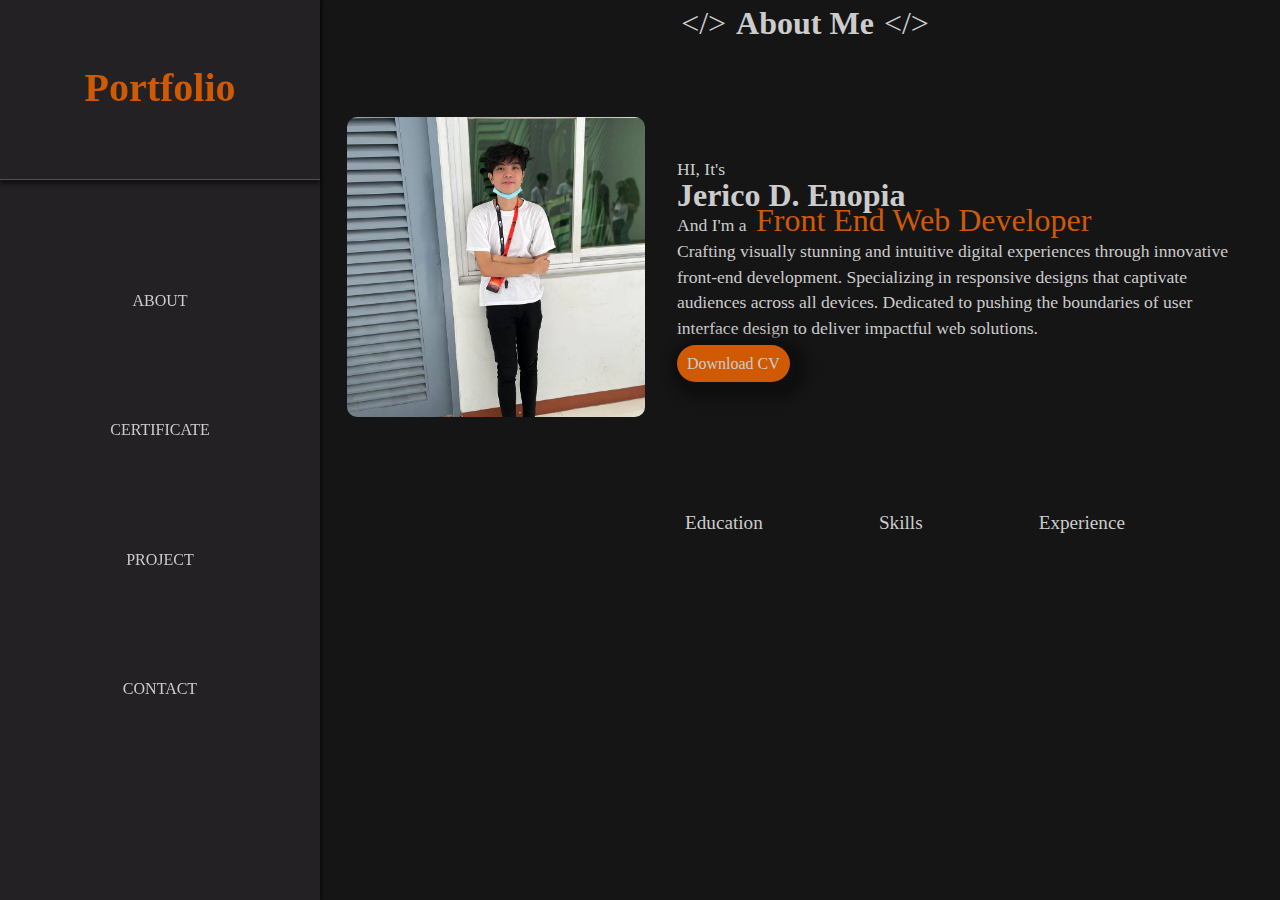
<file: index.html>
<!DOCTYPE html>
<html lang="en">
<head>
    <meta charset="UTF-8">
    <meta name="viewport" content="width=device-width, initial-scale=1.0">
    <link rel="stylesheet" href="index.css">
    <link rel="stylesheet" href="https://cdnjs.cloudflare.com/ajax/libs/font-awesome/6.5.2/css/all.min.css" integrity="sha512-SnH5WK+bZxgPHs44uWIX+LLJAJ9/2PkPKZ5QiAj6Ta86w+fsb2TkcmfRyVX3pBnMFcV7oQPJkl9QevSCWr3W6A==" crossorigin="anonymous" referrerpolicy="no-referrer" />
    <title>Portfolio</title>
</head>
<body>
    <header>
        <div class="nav-button"><i class="fa-solid fa-bars"></i></div>
        <nav class="navbar">
            <div class="title-header">
                <h1>Portfolio</h1>
                <ul class="profile-link">
                    <li><a href="https://github.com/Jeric013" target="_blank"><i class="fa-brands fa-github"></i></a></li>
                    <li><a href="https://www.linkedin.com/in/jerico-enopia-8a6b5130a/" target="_blank"><i class="fa-brands fa-linkedin"></i></a></li>
                    <li><a href="https://x.com/_Jeric0" target="_blank"><i class="fa-brands fa-x-twitter"></i></a></li>
                    <li><a href="https://www.instagram.com/guess.wwho0/?next=%2F" target="_blank"><i class="fa-brands fa-instagram"></i></a></li>
                </ul>
            </div>
            <div class="nav-links">
                <ul>
                    <li><a href="">About</a></li>
                    <li><a href="#certificate">Certificate</a></li>
                    <li><a href="#project">Project</a></li>
                    <li><a href="#contact">Contact</a></li>
                </ul>
            </div>
        </nav>
    </header>
    <main>
        <section class="about">
           <div class="about-header"><span>&lt;/&gt;</span><h1>About Me</h1><span>&lt;/&gt;</span></div>
            <div class="content-wrapper">
                <div class="image">
                    <img src="profile.jpg">
                </div>
                <div class="info">
                    <p>HI, It's</p>
                    <h2>Jerico D. Enopia</h2>
                    <p>And I'm a <span style="color: #D05A03;" >Front End Web Developer</span></p>
                    <p>Crafting visually stunning and intuitive digital experiences through innovative front-end development. Specializing in responsive designs that captivate audiences across all devices. Dedicated to pushing the boundaries of user interface design to deliver impactful web solutions.</p>
                    <div class="btn">
                        <a href="CV-Enopia-Jerico.pdf.pdf" download="Enopia, Jerico_CV">Download CV</a>
                    </div>
                </div>
            </div>
            <div class="wrapper">
                <div class="container">
                    <div class="tabs">
                        <div class="tab">
                            <input type="radio" id="list1" name="list"  >
                            <label for="list1">Education</label>
                        </div>
                        <div class="tab">
                            <input type="radio" id="list2" name="list">
                            <label for="list2">Skills</label>
                        </div>
                        <div class="tab">
                            <input type="radio" id="list3" name="list">
                            <label for="list3">Experience</label>
                        </div>
                    </div>
                    <div class="info_list" id="info1">
                        <h3>Elementary School</h3>
                        <p>Franciscan Angel School (2009-2014)</p>
                        <hr>
                        <h3>Junior High School</h3>
                        <p>Rizal High School (2015-2018)</p>
                        <hr>
                        <h3>Senior High School</h3>
                        <p>Rizal High School (2019-2020)</p>
                        <hr>
                        <h3>College</h3>
                        <p>Rizal Technological University (2021-2025)</p>
                    </div>
                    <div class="info_list" id="info2">
                        <h3>Front End Developer</h3>
                        <ul>
                            <li>HTML</li>
                            <li>CSS</li>
                            <li>JAVASCRIPT</li>
                            <li>REACT</li>
                        </ul>
                    </div>
                    <div class="info_list" id="info3">
                        <p>As a recent graduate with a strong foundation in web development, I have gained extensive experience in HTML, CSS, and JavaScript through academic projects and personal initiatives. I have successfully designed and developed several responsive websites, utilizing HTML for structuring content, CSS for styling and layout, and JavaScript for interactive features. My coursework and self-driven projects have equipped me with practical skills in front-end development, enabling me to create user-friendly and visually appealing web applications. I am eager to apply my knowledge and enthusiasm for web development in a professional setting. </p>
                    </div>
                </div>
            
            </div>
        </section>

        <section class="service">
            <h1>SERVICES</h1>
        <div class="service-wrap">
            <div class="service-list">
                <div class="service-info">
                    <h4>Website Development And Design</h4>
                    <ul>
                        <li>Creating simple, responsive websites for small businesses, personal blogs, or portfolios.</li>
                        <li>Implementing designs using fundamental technologies like HTML, CSS, and JavaScript.</li>
                        <li>Creating visually appealing and responsive websites that work seamlessly across different devices and browsers.</li>
                    </ul>
                </div>
                <div class="service-info">
                    <h4>Website Maintenance And Updates</h4>
                    <ul>
                        <li>Providing ongoing support to keep websites updated and functioning smoothly.</li>
                        <li>Implementing content updates, design tweaks, and performance optimizations.</li>
                        <li>Optimizing website performance by minimizing load times and improving SEO.</li>
                    </ul>
                </div>
                <div class="service-info">
                    <h4>UI / UX  Design Assistance</h4>
                    <ul>
                        <li>Assisting in the design and improvement of user interfaces with a focus on user experience.</li>
                        <li>Creating wireframes, mockups, and basic prototypes.</li>
                        <li>Using Figma to create visual representations of websites and applications.</li>
                    </ul>
                </div>
            </div>
        </div>
        </section>

        <section id="certificate">
           <h1>CERTIFICATES</h1>
           <div class="certificates-wrap">
                <div class="certificates">
                    <img src="freecodecampcertificate.png">
                    <p><a href="CertificateFreeCodeCamp.pdf" download="CertificateFreeCodeCamp">Download</a></p>
                </div>
                <div class="certificates">
                    <img src="tesda.png">
                    <p><a href="Certificate_of_Completion.pdf" download="Certificate_of_Completion">Download</a></p>
                </div>

                <div class="certificates">
                    <img src="html gl.png">
                    <p><a href="Certificate HTML Great Learning.pdf" download="Certificate HTML Great Learning">Download</a></p>
                </div>

                <div class="certificates">
                    <img src="css gl.png">
                    <p><a href="Certificate Great Learning.pdf" download="Certicate Great Learning">Download</a></p>
                </div>
            </div>
        </section>

        <section id="project">
            <h1>PROJECTS</h1>
            <div class="project-container">
            <div class="projects">
                <img src="project1.png">
                <div class="project-info">
                    <div class="project-link">
                    <h1>Project Landing Page</h1>
                    <a href="https://github.com/Jeric013/ProjectLandingPage"><i class="fa-brands fa-github"></i></a>
                    </div>
                    <p>Welcome to Classic Books, your gateway to timeless literature. Discover premium materials with high-quality, durable books and elegant designs.</p>
                </div>
            </div>

            <div class="projects">
                <img src="promotion.png">
                <div class="project-info">
                    <div class="project-link">
                    <h1>Blog Page</h1>
                    <a href="https://github.com/Jeric013/promotional_page"><i class="fa-brands fa-github"></i></a>
                    </div>
                    <p>
                        This web page showcases a captivating natural landscape, featuring a tranquil waterfall surrounded by an autumnal forest. The header, titled "ADVENTURE," offers easy navigation through sections like Home, Tours, Explore, About, and Contact, ensuring a user-friendly experience</p>
                </div>
            </div>

            <div class="projects">
                <img src="Rpg_Base.png">
                <div class="project-info">
                    <div class="project-link">
                    <h1>RPG Web Base Game</h1>
                    <a href="https://github.com/Jeric013/Rpbasegame"><i class="fa-brands fa-github"></i></a>
                    </div>
                    <p>This website is a simple RPG game called "Dragon Repeller," where players must defeat a dragon to free the town. The interface displays the player's stats (XP, Health, Gold) and offers buttons to go to the store, cave, or fight the dragon, with a narrative prompt guiding the player's choices.</p>
                </div>
            </div>

            <div class="projects">
                <img src="Temperature_Converter.png">
                <div class="project-info">
                    <div class="project-link">
                    <h1>Temperature Converter</h1>
                    <a href="https://github.com/Jeric013/TemperatureConverter"><i class="fa-brands fa-github"></i></a>
                    </div>
                    <p>This temperature converter allows users to input a temperature value and convert it between Celsius and Fahrenheit. Users can select the desired conversion direction and submit the value to receive the corresponding temperature.</p>
                </div>
            </div>

            <div class="projects">
                <img src="Tribute_Page.png">
                <div class="project-info">
                    <div class="project-link">
                    <h1>Tribute Page</h1>
                    <a href="https://github.com/Jeric013/Tribute_Page"><i class="fa-brands fa-github"></i></a>
                    </div>
                    <p>This tribute page honors Kobe Bryant, highlighting his iconic career as a shooting guard who spent 20 years with the Los Angeles Lakers in the NBA. The page features a powerful image of Bryant holding his Lakers jersey, symbolizing his legacy and impact on the sport.</p>
                </div>
            </div>

            <div class="projects">
                <img src="calorie_counter.png">
                <div class="project-info">
                    <div class="project-link">
                    <h1>Calorie Counter</h1>
                    <a href="https://github.com/Jeric013/counter_calories"><i class="fa-brands fa-github"></i></a>
                    </div>
                    <p>This calorie counter helps users track their daily calorie intake and expenditure by allowing them to input their budget and log meals, snacks, and exercise. Users can calculate their remaining calories to stay within their daily limit.</p>
                </div>
            </div>
            </div>
            <a href="projects_page.html" target="_blank"><button type="button">Show More</button></a>
        </section>

        <section id="contact">
                <div class="contact-container">
                    <div class="contact-header">
                        <h1>Contact Me</h1>
                        <h6>jericoenopia13@gmail.com</h6>
                        <p>Feel free to contact me with any inquiries or questions!</p>
                        <ul class="profile-links">
                            <li><a href="https://github.com/Jeric013" target="_blank"><i class="fa-brands fa-github"></i></a></li>
                            <li><a href="https://www.linkedin.com/in/jerico-enopia-8a6b5130a/" target="_blank"><i class="fa-brands fa-linkedin"></i></a></li>
                            <li><a href="https://x.com/_Jeric0" target="_blank"><i class="fa-brands fa-x-twitter"></i></a></li>
                            <li><a href="https://www.instagram.com/guess.wwho0/?next=%2F" target="_blank"><i class="fa-brands fa-instagram"></i></a></li>
                        </ul>
                    </div>
                    <form action="#" method="post">
                        <div class="input-group">
                            <input type="text" name="name" placeholder="Name" required>
                            <input type="email" name="email" placeholder="Email Address" required>
                        </div>
                        <textarea name="message" placeholder="Message" required></textarea>
                        <button type="submit">Submit</button>
                    </form>
                </div>
        </section>
    </main>
    <script src="function.js"></script>
</body>
</html>
</file>
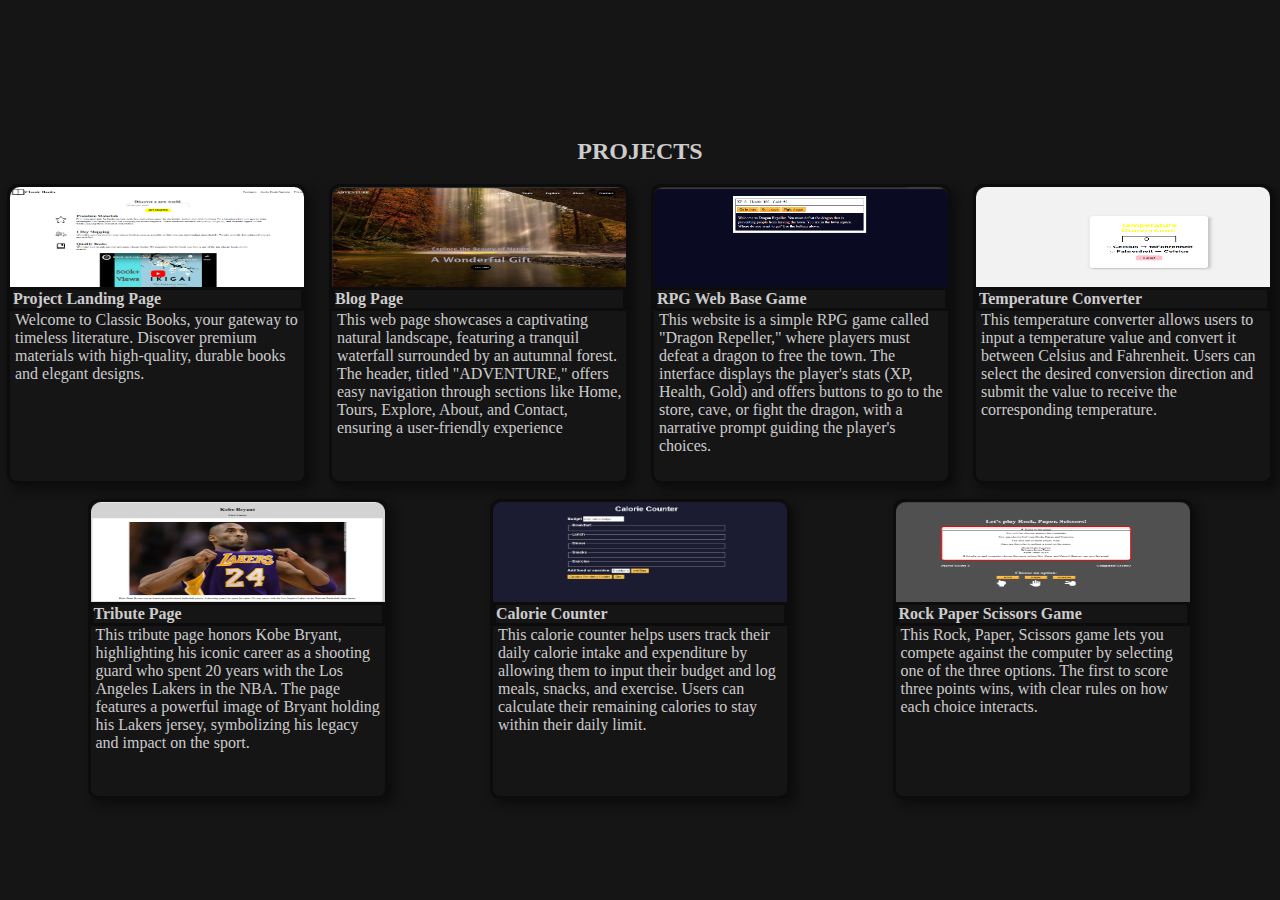
<file: projects_page.html>
<!DOCTYPE html>
<html lang="en">
<head>
    <link rel="stylesheet" href="index.css">
    <link rel="stylesheet" href="https://cdnjs.cloudflare.com/ajax/libs/font-awesome/6.5.2/css/all.min.css" integrity="sha512-SnH5WK+bZxgPHs44uWIX+LLJAJ9/2PkPKZ5QiAj6Ta86w+fsb2TkcmfRyVX3pBnMFcV7oQPJkl9QevSCWr3W6A==" crossorigin="anonymous" referrerpolicy="no-referrer" />
    <meta charset="UTF-8">
    <meta name="viewport" content="width=device-width, initial-scale=1.0">
    <title>Projects Page</title>
</head>
<body>
    <div class="projects-wrapper">
        <div class="project-list">
            <h1>PROJECTS</h1>
            <div class="project-container">
            <div class="projects">
                <img src="project1.png">
                <div class="project-info">
                    <div class="project-link">
                    <h1>Project Landing Page</h1>
                    <a href="https://github.com/Jeric013/ProjectLandingPage"><i class="fa-brands fa-github"></i></a>
                    </div>
                    <p>Welcome to Classic Books, your gateway to timeless literature. Discover premium materials with high-quality, durable books and elegant designs.</p>
                </div>
            </div>

            <div class="projects">
                <img src="promotion.png">
                <div class="project-info">
                    <div class="project-link">
                    <h1>Blog Page</h1>
                    <a href="https://github.com/Jeric013/promotional_page"><i class="fa-brands fa-github"></i></a>
                    </div>
                    <p>
                        This web page showcases a captivating natural landscape, featuring a tranquil waterfall surrounded by an autumnal forest. The header, titled "ADVENTURE," offers easy navigation through sections like Home, Tours, Explore, About, and Contact, ensuring a user-friendly experience</p>
                </div>
            </div>

            <div class="projects">
                <img src="Rpg_Base.png">
                <div class="project-info">
                    <div class="project-link">
                    <h1>RPG Web Base Game</h1>
                    <a href="https://github.com/Jeric013/Rpbasegame"><i class="fa-brands fa-github"></i></a>
                    </div>
                    <p>This website is a simple RPG game called "Dragon Repeller," where players must defeat a dragon to free the town. The interface displays the player's stats (XP, Health, Gold) and offers buttons to go to the store, cave, or fight the dragon, with a narrative prompt guiding the player's choices.</p>
                </div>
            </div>

            <div class="projects">
                <img src="Temperature_Converter.png">
                <div class="project-info">
                    <div class="project-link">
                    <h1>Temperature Converter</h1>
                    <a href="https://github.com/Jeric013/TemperatureConverter"><i class="fa-brands fa-github"></i></a>
                    </div>
                    <p>This temperature converter allows users to input a temperature value and convert it between Celsius and Fahrenheit. Users can select the desired conversion direction and submit the value to receive the corresponding temperature.</p>
                </div>
            </div>

            <div class="projects">
                <img src="Tribute_Page.png">
                <div class="project-info">
                    <div class="project-link">
                    <h1>Tribute Page</h1>
                    <a href="https://github.com/Jeric013/Tribute_Page"><i class="fa-brands fa-github"></i></a>
                    </div>
                    <p>This tribute page honors Kobe Bryant, highlighting his iconic career as a shooting guard who spent 20 years with the Los Angeles Lakers in the NBA. The page features a powerful image of Bryant holding his Lakers jersey, symbolizing his legacy and impact on the sport.</p>
                </div>
            </div>

            <div class="projects">
                <img src="calorie_counter.png">
                <div class="project-info">
                    <div class="project-link">
                    <h1>Calorie Counter</h1>
                    <a href="https://github.com/Jeric013/counter_calories"><i class="fa-brands fa-github"></i></a>
                    </div>
                    <p>This calorie counter helps users track their daily calorie intake and expenditure by allowing them to input their budget and log meals, snacks, and exercise. Users can calculate their remaining calories to stay within their daily limit.</p>
                </div>
            </div>
            <div class="projects">
                <img src="Rock_Paper_Scissors.png">
                <div class="project-info">
                    <div class="project-link">
                    <h1>Rock Paper Scissors Game</h1>
                    <a href="https://github.com/Jeric013/Rock_Paper_Scissors_Game"><i class="fa-brands fa-github"></i></a>
                    </div>
                    <p>This Rock, Paper, Scissors game lets you compete against the computer by selecting one of the three options. The first to score three points wins, with clear rules on how each choice interacts.</p>
                </div>
            </div>
        </div>
    </div>
</body>
</html>
</file>
<file: index.css>
:root{
    --header: #232123;
    --primary: #161516;
    --secondary: #D05A03;
    --font: rgb(204, 204, 204);

}

*{
    box-sizing: border-box;
    margin: 0;
    padding: 0;
}

html {
    scroll-behavior: smooth;
}

header{
    scroll-behavior: smooth;
}

main{
    scroll-behavior: smooth;
}
.nav-links{
    scroll-behavior: smooth;
}

body{
    width: 100%;
    height: 100%;
    scroll-behavior: smooth;
}

li{
    list-style: none;
}

.navbar{
    height: 100vh;
    background-color: var(--header);
    min-width: 25%;
    position: fixed;
    left: 0;
    top: auto;
    z-index: 1000;
    box-shadow: 2px 0 2px rgb(12, 12, 12);
}
.title-header h1{
    color: var(--secondary);
    font-size: 2.5rem;
}
.title-header{
    display: flex;
    flex-direction: column;
    justify-content: center;
    align-items: center;
    border-bottom: 1px solid rgb(83, 83, 83); /* Set border-bottom to 1px */
    height: 20%;
    box-shadow: 0 4px 4px rgba(0, 0, 0, 0.5); /* Adds shadow only at the bottom */
}

.profile-link{
    display: flex;
    justify-content: center;
    align-items: center;
    gap: 10px;
    margin-top: 5px;
}
.profile-link li{
    list-style: none;
}

.profile-link a{
    text-decoration: none;
    color: var(--font);
    font-size: 1.2em;
}

.nav-links {
    display: flex;
    flex-direction: column;
    justify-content: center;
    align-items: center;
    height: 70%;
    width: 100%;
}

.nav-links ul {
    display: flex;
    flex-direction: column;
    justify-content: space-evenly;
    align-items: center;
    height: 100%;
    width: 100%;
    padding: 0;
    margin: 0;
}

.nav-links li{
    list-style: none;
}

.nav-links a{
    text-decoration: none;
    color: var(--font);
    text-transform: uppercase;
}


main{
    position: absolute;
    left: 25%;
    height: 100vh;
    width: 75%;
    background-color: var(--primary);
    overflow-x: hidden;
}

.nav-button{
    font-size: 1.5em;
    display: none;
    color: var(--font);
}

/* section about me style */
.about{
    margin: 5px;
    height: 100vh;
    width: 100%;
}

.about-header{
    text-align: center;
}
.about h1, span{
    display: inline;
    margin: 5px;
    color: var(--font);
    font-size: 2rem;
}
.content-wrapper{
    display: flex;
    justify-content: space-evenly;
    align-items: center;
    height: 50%;
    width: 100%;

}
.image img{
    height: 300px;
    display: block;
    border-radius: 10px;
}


.info p {
    font-size: 1.1em;
}
.info h2{
    font-weight: 500px;
    font-size: 2rem;
}
.info h2, p{
    color: var(--font);
}
.info{
    line-height: 1.6em;
    width: 60%;
    margin: 10px;
    display: flex;
    flex-direction: column;
}
.btn{
    margin-top: 10px;
}
.btn a{
    background-color: var(--secondary);
    text-decoration: none;
    color: var(--font);
    padding: 10px;
    border-radius: 20px;
    box-shadow: 5px 5px 10px 12px rgb(15, 15, 15);
}

.wrapper{
    display: flex;
    justify-content: flex-end;
    align-items: flex-start;
    background-color: var(--primary);
    min-width: 50%;
    height: 40%;
    color: var(--font);
}

.container {
    width: 50%;
    padding: 20px;
    margin-right: 140px;
}
.tabs{
    display: flex;
    justify-content: space-between;
    align-items: center;

}

.info_list{
    margin-top: 10px;
    display: none;
}

.tab input, label{
    cursor: pointer;
}

.tab label{
    font-size: 1.2em;

}

.tab input{
    display: none;
}

#info3{
    font-size: 1em;
}

.tab input[type="radio"]:checked + label {
    background-color: var(--secondary);
    color: #fff;
    padding: 10px;
    transition: .3s ease;
    border-radius: 15px;
    
}




/* Service Section style */

.service{
    height: 50vh;
    width: 100%;
    color: var(--font);
}

.service h1{
    display: block;
    text-align: center;
    font-size: 2rem;
}
.service-list{
    display: flex;
    justify-content: space-evenly;
    align-items: center;
    width: 100%;
    height: 100%;
}

.service-info{
    max-width: 30%;
    border: 1px solid rgb(10, 10, 10);
    box-shadow: 5px 5px 10px 10px rgb(19, 19, 19);
    padding: 10px;
    height: 80%;
    border-radius: 15px;
}

.service-info h4{
    display: block;
    text-align: center;
    font-size: 1.1em;
    font-weight: bolder;
}

.service-info li{
    list-style: disc;
    margin-left: 20px;
    margin-top: 10px;
    font-size: 1.2rem;
}
.service-wrap{
    display: flex;
    justify-content: center;
    align-items: center;
    margin: 10px 0;
    height: 100%;
}

/*certificate section */
#certificate{
    display: flex;
    flex-direction: column;
    justify-content: center;
    align-items: center;
    height: 120vh;
    gap: 10px;
}
#certificate h1{
    font-size: 1.5rem;
    color: var(--font);
}

.certificates{
    text-align: center;
    width: 400px;
     
}

.certificates a{
    text-decoration: none;
    color: var(--font);
}


.certificates-wrap{
    display: flex;
    align-items: center;
    justify-content: space-evenly;
    height: 70%;
    width: 100%;
    flex-wrap: wrap;
}
.certificates img{
    height: 200px;
}

/* section projects style */
#project{
    height: 100vh;
    display: flex;
    flex-direction: column;
    align-items: center;
    justify-content: center;
}
#project h1{
    font-size: 1.5rem;
    color: var(--font);
}
#project button{
    align-self: center;
    padding: 10px;
    border-radius: 10px;
    font-size: 1em;
    background-color: var(--secondary);
    border: none;
    color: var(--font);
    box-shadow: 3px 3px 10px black;
    cursor: pointer;
}

.project-container{
    display: flex;
    justify-content: space-evenly;
    align-items: center;
    flex-wrap: wrap;
    gap: 15px;
    height: 90%;
}

.project-link{
    border: solid rgb(12, 12, 12);
    display: flex;
    align-items: center;
    justify-content: space-between;
    margin: 0 2px;
    color: var(--font);
    width: 100%;
}

.project-link a{
    color: var(--font);
    font-size: 1.5em;
}
.projects{
    border: 2px solid rgb(13, 13, 13);
    max-width: 300px;
    box-shadow: 5px 5px 10px rgb(12, 12, 12);
    border-radius: 10px;
    border: solid rgb(12, 12, 12);
    min-height: 300px;
}
.projects p{
    margin-left: 5px;
}
.projects img{
    display: block;
    width: 100%;
    border-radius: 10px 10px 0 0;
    height: 100px;
}
.project-info{
    display: flex;
    flex-direction: column;
    align-items: center;
    justify-content: center;
   
}


/* contact section styles */
#contact{
    height: 70vh;
    display: flex;
    justify-content: center;
    align-items: center;
}

.contact-container{
    height: 80%;
    width: 80%;
    display: flex;
    align-items: center;
    justify-content: center;
    flex-direction: column;
}

.contact-header h1{
    font-size: 2.5em;
    color: var(--secondary);
}
.profile-links{
    display: none;
}

.contact-container h6{
    font-size: 1.5em;
    color: var(--font);
}

.contact-container form{
    display: flex;
    flex-direction: column ;
    justify-content: center;
    align-items: center;
    gap: 10px;
    margin-top: 10px;
}
.input-group {
    width: 100%;
    display: flex;
    gap: 5px;
}
.input-group input{
    padding: 5px;
    width: 100%;
    outline: none;
    border-radius: 5px;
    border: none;
}

.contact-container form{
    width: 60%;
}
form textarea{
    height: 100px;
    width: 100%;
    outline: none;
    padding: 5px;
    border-radius: 5px;
}

form button{
    padding: 10px;
    width: 80px;
    text-align: center;
    border: none;
    background-color: white;
    border-radius: 5px;
}
.contact-header{
    display: flex;
    flex-direction: column;
    justify-content: center;
    align-items: center;
}

/* Projects_Page Styles */
.projects-wrapper{
    height: 100vh;
    margin: 0;
    padding: 0;
    display: flex;
    flex-direction: column;
    justify-content: center;
    align-items: center;
    background-color: var(--primary);
}

.project-list{
    display: flex;
    justify-content: space-evenly;
    align-items: center;
    flex-wrap: wrap;
}

.project-list h1{
    font-size: 1.5rem;
    color: var(--font);
}

.project-list .project-link{
    display: flex;
    justify-content: space-between;
    align-items: center;
}

.project-list .projects{
    max-height: 200px;
}

.project-list .project-info h1{
    font-size: 1em;
}

@media only screen and (max-width: 600px){
    .nav-button{
        display: block;
        position: absolute;
        left: 20px;
        top: 10px;
        z-index: 2000;
        cursor: pointer;
    }
    .nav-button i{
        display:flex;
        justify-content: end;
    }
    .title-header{
        display: none;
    }
    .navbar{
        height: 50%;
        width: 100%;
        z-index: 1000;
        background-color: var(--header);
        transform: translateX(-100%);
    }
    main{
        left: 0;
        width: 100%;
    }
    .about h1{
        text-align: center;
    }
    .nav-links{
        height: 100%;
    }
    
    .navbar-active{
        transform: translateX(0);
        transition: 0.3s ease-in-out;
    }
    .content-wrapper{
        display: flex;
        flex-direction: column;
        height: 100%;
    }
    .about{
        height: 150vh;
        display: flex;
        flex-direction: column;
        justify-content: space-between;
    }
    .wrapper{
        height: 30%;
        margin: 0;
    }

    .info{
        width: 90%;
        margin: 10px;
    }
    .container{
        width: 100%;
        margin: 0;
    }

    .service-list{
        display: flex;
        flex-direction: column;
        justify-content: center;
        gap: 10px
    }
    .service{
        height: 100vh;
    }
    .service-info{
        min-width: 80%;
    }

    #certificate{
        height: 130vh;
    }
    .certificates-wrap{
        height: 80%;
        display: flex;
        align-items: center;
        justify-content: center;
        width: 100%;
    }
    .certificates{
        flex-basis: 30%;
        flex-grow: 1;
        
    }
    .certificates img {
        width: 250px;
    }

    #project{
        height: auto;
    }
    .projects{
        max-width: 400px;
        height: 300px;
        
        
    }

    .project-container{
        height: auto;
    }

    .project-info{
        height: 50%;
        display: flex;
        flex-direction: column;
        justify-content: flex-start;
    }
    .projects img{
        height: 150px;
    }
    #contact{
        height: 100vh;
        display: flex;
        align-items: flex-end;
    }

    .contact-container{
        width: 100%;
    }
    .contact-header{
        width: 100%;
        padding: 5px;
    }

    .contact-container form{
        width: 90%;
        height: 60%;
        display: flex;
        flex-direction: column;
        justify-content: space-evenly;
        align-items: center;
    }

    .input-group{
        display: flex;
        flex-direction: column;
        justify-content: space-between;
        height: 100px;
    }

    .input-group input{
        padding: 10px 5px;
    }
    form textarea{
        height: 50%;
    }
    .projects-wrapper{
        height: auto;
    }
}

/* media query for tablet view */
@media only screen and (min-width: 601px) and (max-width: 1024px){
    

    .wrapper .container{
        
        width: 100%;
        margin: 0;
        height: 100%;
    }

    .info_list{
       
        height: 60%;
    }
    .info_list p{
        font-size: 1.5em;
    }

    .service{
       
        height: 70vh;
    }

    
    .nav-button{
        display: block;
        position: absolute;
        left: 20px;
        top: 10px;
        z-index: 2000;
        cursor: pointer;
    }

    .nav-button i{
        display:flex;
        justify-content: end;
    }
    .title-header{
        display: none;
    }
    .navbar{
        height: 50%;
        width: 100%;
        z-index: 1000;
        background-color: var(--header);
        transform: translateX(-100%);
    }
    main{
        left: 0;
        width: 100%;
    }
    .about h1{
        text-align: center;
    }
    .nav-links{
        height: 100%;
    }
    
    .navbar-active{
        transform: translateX(0);
        transition: 0.3s ease-in-out;
    }

    #project{
        height: auto;
        display: flex;
        flex-direction: column;
        justify-content: space-evenly;
        align-items: center;
    }

    .project-container{
        height: auto;
    }

    #certificate {
        height: auto; /* Adjust height */
        
    
    }

    .certificates-wrap {
        height: auto; /* Adjust height */
        width: 100%;
       
        flex-wrap: wrap;
        display: flex;
        justify-content: space-evenly;
        align-items: center;
        gap: 10px;
    }

    .service-info{
        height: 300px;
        overflow-y: scroll;
        
    }

   

    .contact-container{
        width: 90%;
    }
    .contact-header{
       
        width: 70%;
    }

    .contact-header h1{
        font-size: 4rem;
    }

    .contact-header h6{
        font-size: 2em;
    }
    .contact-header p{
        font-size: 1.5em;
    }

    .profile-links{
        display: flex;
        justify-content: space-evenly;
        align-items: center;
        width: 300px;
    }
    .profile-links a{
        text-decoration: none;
        color: var(--font);
        font-size: 2em;
    }

    .contact-container form{
        width: 70%;
        padding: 10px;
    }

    .input-group input{
        padding: 10px;
    }

    .contact-container form textarea{
        height: 150px;
    }
}
</file>
